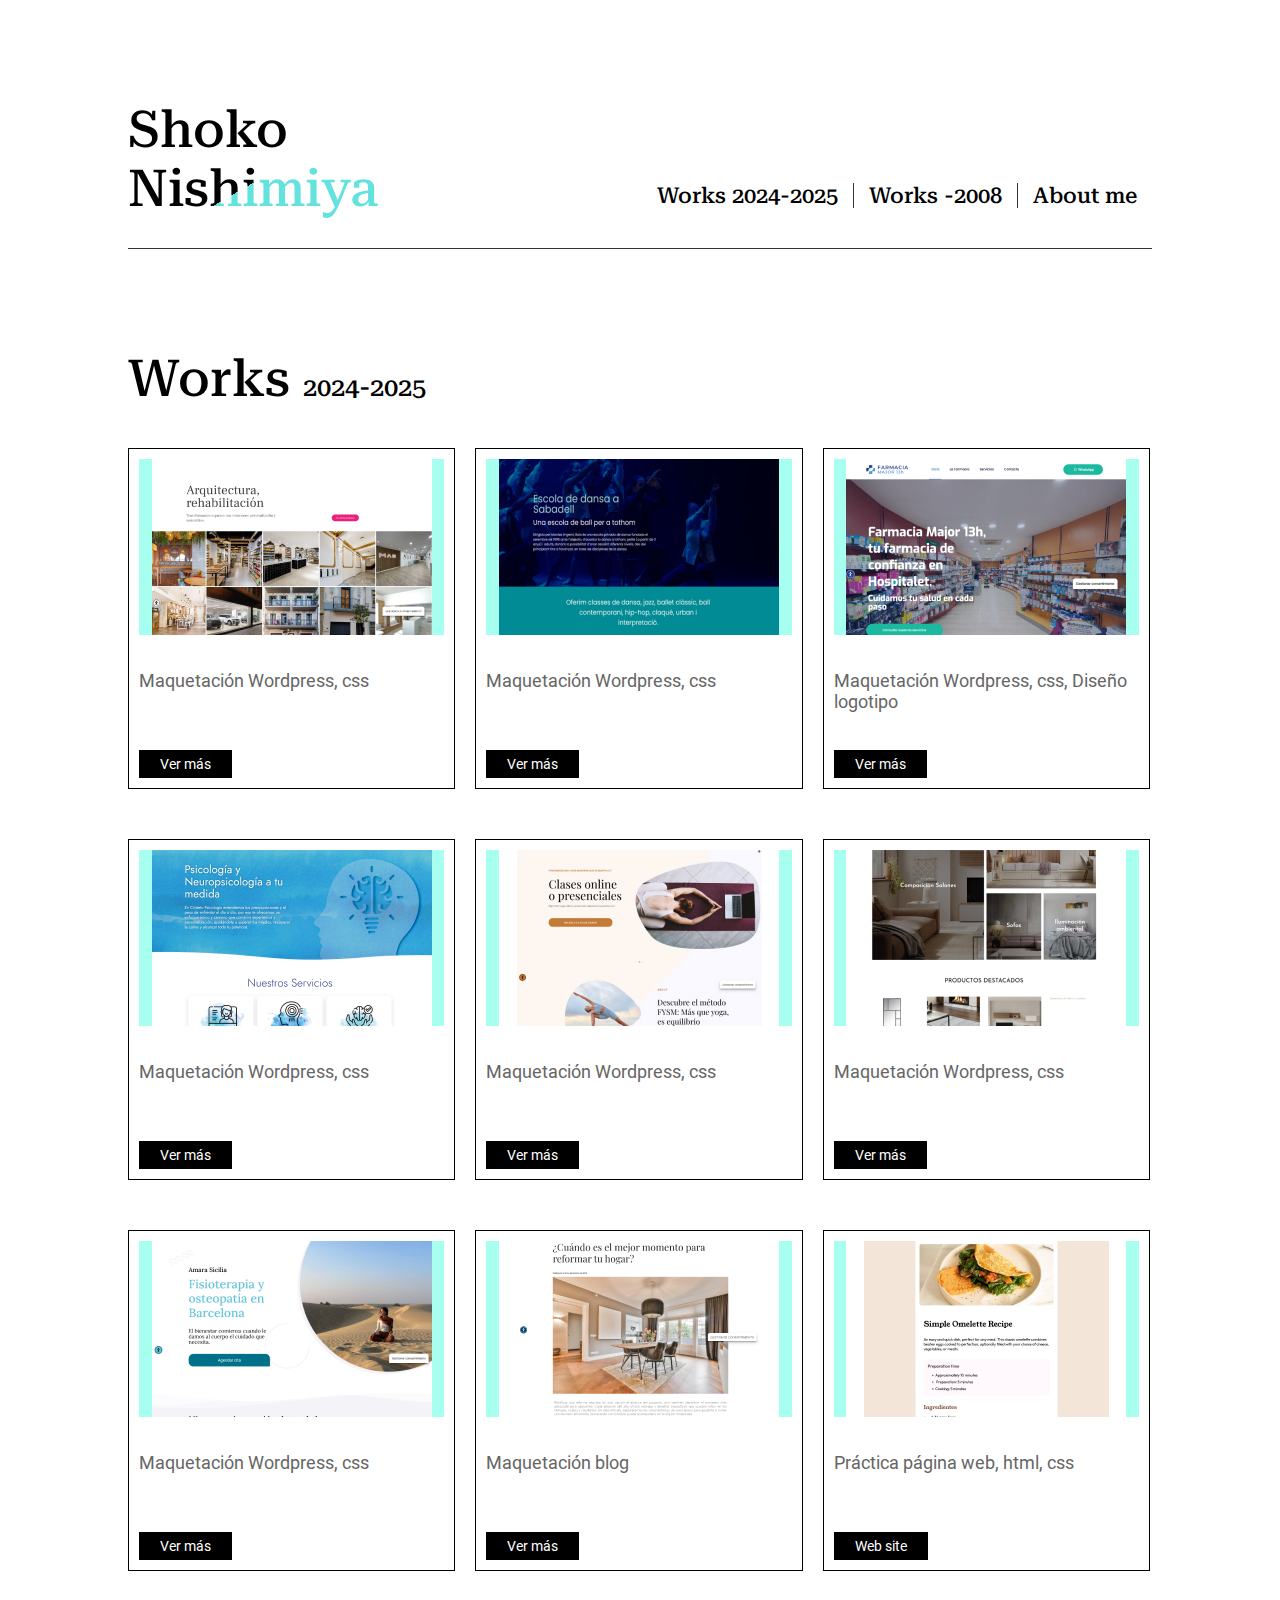
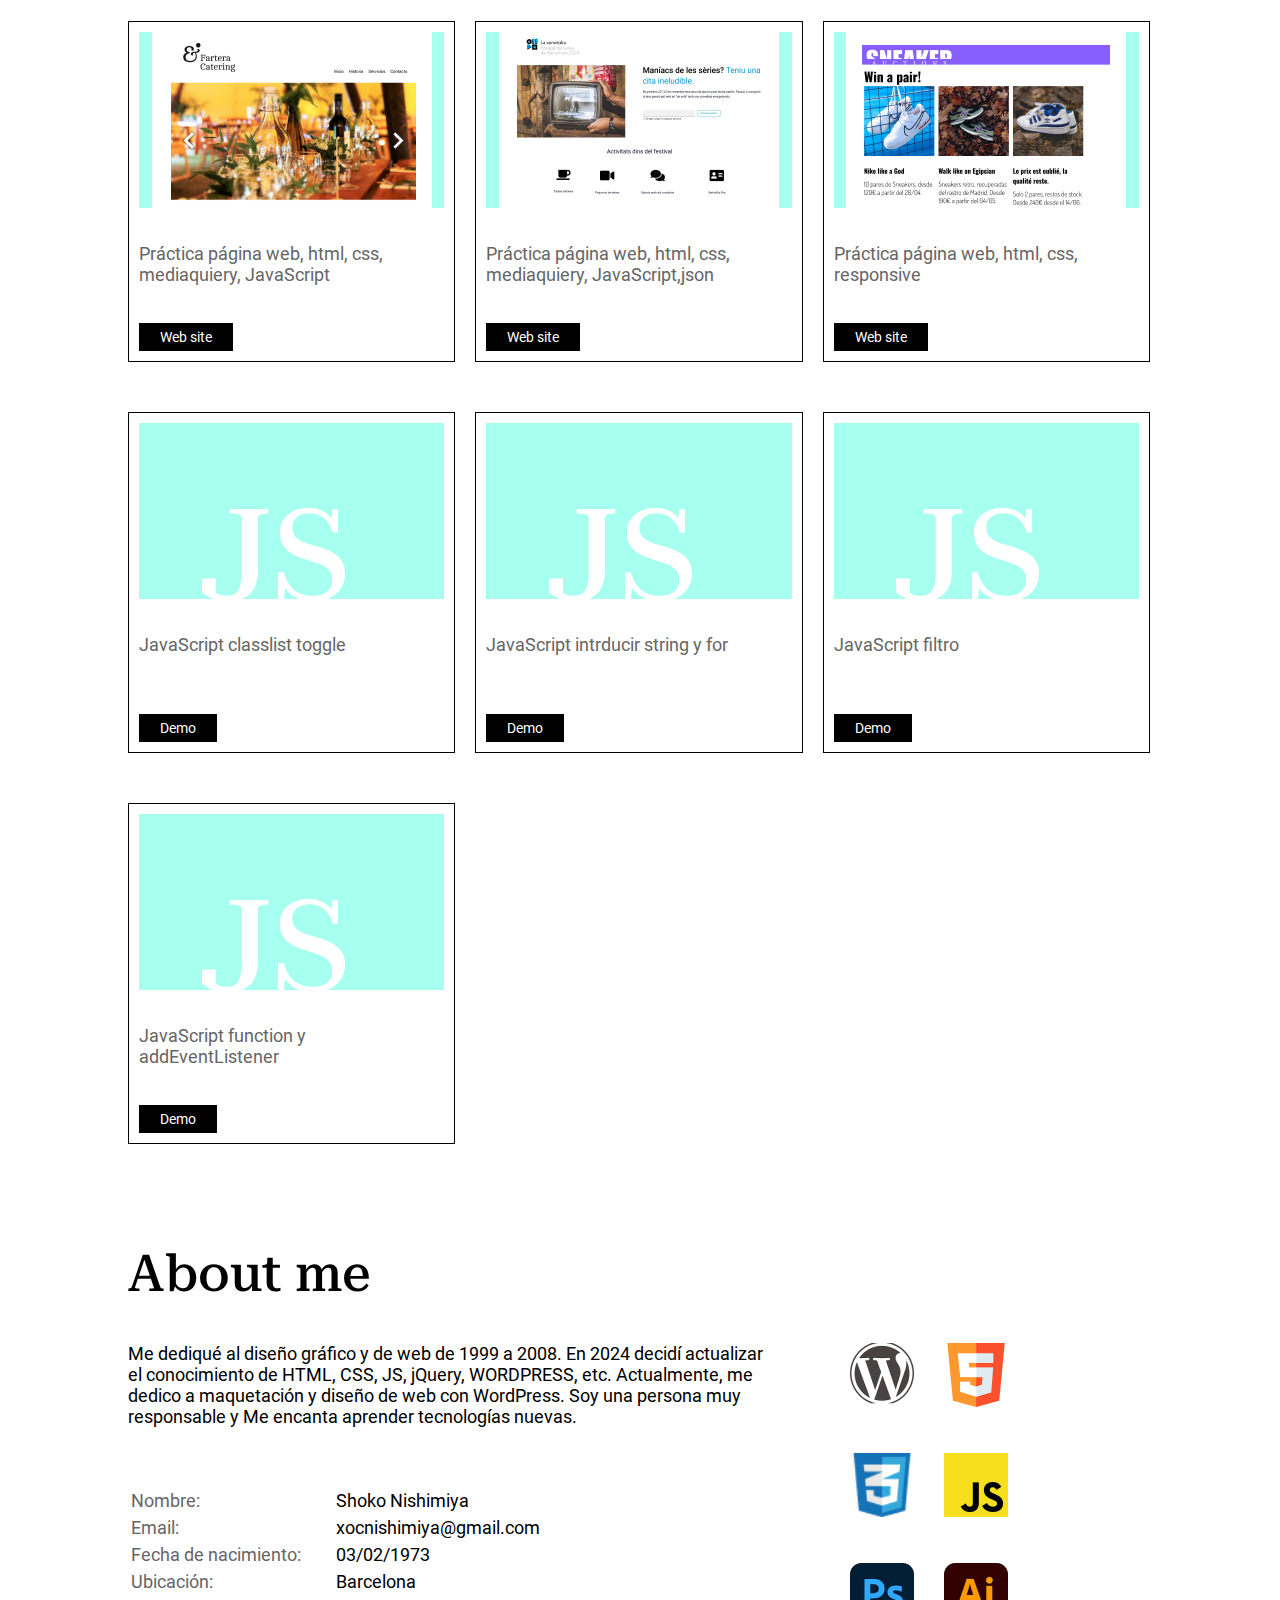
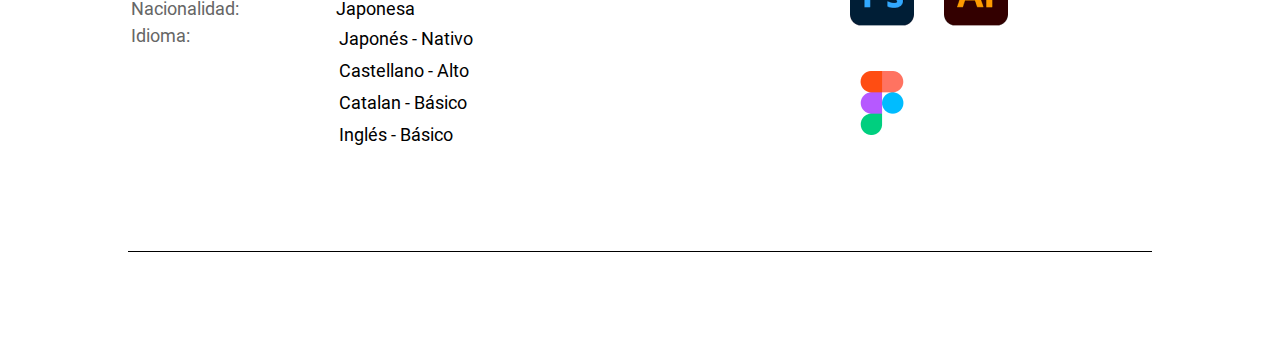
<file: index.html>
<!DOCTYPE html>
<html lang="es-ES">

<head>
    <meta charset="UTF-8">
    <meta name="viewport" content="width=device-width, initial-scale=1.0">
    <title>Portfolio SHOKO NISHIMIYA</title>
    <link rel="stylesheet" href="css/reset.css">
    <link rel="stylesheet" href="css/font.css">
    <link rel="stylesheet" href="css/style.css">
    <link rel="stylesheet" href="css/media.css">

    <!-- Google tag (gtag.js) -->
    <script async src="https://www.googletagmanager.com/gtag/js?id=G-9N1P36BYKL"></script>
    <script>
        window.dataLayer = window.dataLayer || [];
        function gtag() { dataLayer.push(arguments); }
        gtag('js', new Date());

        gtag('config', 'G-9N1P36BYKL');
    </script>

</head>

<body>
    <div class="contenedor">
        <header>
            <div class="title">
                <a href="index.html">
                    <h2>Shoko Nishimiya</h2>
                </a>
            </div>


            <nav class="menubox">
                <ul class="menu_list">

                    <li><a href="#works">Works 2024-2025</a></li>
                    <li><a href="works_old.html">Works -2008</a></li>
                    <li><a href="#about">About me</a></li>

                </ul>
            </nav>
            <div class="ham_menu">
                <button class="hamburger" aria-label="hamburger" aria-controls="nav-menu" aria-expanded="false">
                    <span class="hamburger__line"></span>
                    <span class="hamburger__line"></span>
                    <span class="hamburger__line"></span>
                </button>

                <nav id="nav-menu" class="nav" aria-hidden="true">
                    <ul class="nav__list">
                        <li class="nav__item"><a href="index.html" class="nav__link">Home</a></li>
                        <li class="nav__item"><a href="#works" class="nav__link">Works 2024-2025</a></li>
                        <li class="nav__item"><a href="works_old.html" class="nav__link">Works -2008</a></li>
                        <li class="nav__item"><a href="#about" class="nav__link">About me</a></li>
                    </ul>
                </nav>
            </div>

        </header>
        <main>
            <section id="works">
                <h3>Works <span class="fins">2024-2025</span></h3>
                <div class="cardarea">
                    <!-- <div calss="greenbox"></div> -->

                    <div class="card_left">
                        <!--card vefi-->
                        <article class="card">
                            <div class="thum">
                                <picture>
                                    <source
                                        srcset="images/h/cap_v.jpg, images/h/cap_v@2x.jpg 2x, images/h/cap_v@3x.jpg 3x">
                                    <img src="images/h/cap_v@3x.jpg" alt="varios espacios">
                                </picture>
                            </div>
                            <p>Maquetación Wordpress, css</p>
                            <div class="btnarea">
                                <a href="work_v.html">
                                    <div class="btn">Ver más</div>
                                </a>


                            </div>
                        </article>

                        <!--card bots-->
                        <article class="card">
                            <div class="thum">
                                <picture>
                                    <source
                                        srcset="images/h/cap_bots.jpg, images/h/cap_bots@2x.jpg 2x, images/h/cap_bots@3x.jpg 3x">
                                    <img src="images/h/cap_bots@3x.jpg" alt="baile">
                                </picture>
                            </div>
                            <p>Maquetación Wordpress, css</p>
                            <div class="btnarea">
                                <a href="work_bot.html">
                                    <div class="btn">Ver más</div>
                                </a>


                            </div>
                        </article>

                        <!--card farma-->
                        <article class="card">
                            <div class="thum">
                                <picture>
                                    <source
                                        srcset="images/h/cap_fam.jpg, images/h/cap_fam@2x.jpg 2x, images/h/cap_fam@3x.jpg 3x">
                                    <img src="images/h/cap_fam@3x.jpg" alt="farmacia">
                                </picture>
                            </div>
                            <p>Maquetación Wordpress, css, Diseño logotipo</p>
                            <div class="btnarea">
                                <a href="work_fm.html">
                                    <div class="btn">Ver más</div>
                                </a>


                            </div>
                        </article>

                        <!--card cri-->
                        <article class="card">
                            <div class="thum">
                                <picture>
                                    <source
                                        srcset="images/h/cap_cri.jpg, images/h/cap_cri@2x.jpg 2x, images/h/cap_cri@3x.jpg 3x">
                                    <img src="images/h/cap_cri@3x.jpg" alt="yoga">
                                </picture>
                            </div>
                            <p>Maquetación Wordpress, css</p>
                            <div class="btnarea">
                                <a href="work_cris.html">
                                    <div class="btn">Ver más</div>
                                </a>


                            </div>
                        </article>

                        <!--card fy-->
                        <article class="card">
                            <div class="thum">
                                <picture>
                                    <source
                                        srcset="images/h/cap_fy.jpg, images/h/cap_fy@2x.jpg 2x, images/h/cap_fy@3x.jpg 3x">
                                    <img src="images/h/cap_fy@3x.jpg" alt="yoga">
                                </picture>
                            </div>
                            <p>Maquetación Wordpress, css</p>
                            <div class="btnarea">
                                <a href="work_fy.html">
                                    <div class="btn">Ver más</div>
                                </a>


                            </div>
                        </article>



                        <!--card aura-->
                        <article class="card">
                            <div class="thum">
                                <picture>
                                    <source
                                        srcset="images/h/cap_aura.jpg, images/h/cap_aura@2x.jpg 2x, images/h/cap_aura@3x.jpg 3x">
                                    <img src="images/h/cap_aura@3x.jpg" alt="Muebleria">
                                </picture>
                            </div>
                            <p>Maquetación Wordpress, css</p>
                            <div class="btnarea">
                                <a href="work_aura.html">
                                    <div class="btn">Ver más</div>
                                </a>


                            </div>
                        </article>

                        <!--card ama-->
                        <article class="card">
                            <div class="thum">
                                <picture>
                                    <source
                                        srcset="images/h/cap_ama.jpg, images/h/cap_ama@2x.jpg 2x, images/h/cap_ama@3x.jpg 3x">
                                    <img src="images/h/cap_ama@3x.jpg" alt="yoga">
                                </picture>
                            </div>
                            <p>Maquetación Wordpress, css</p>
                            <div class="btnarea">
                                <a href="work_amara.html">
                                    <div class="btn">Ver más</div>
                                </a>


                            </div>
                        </article>

                        <!--card blog1-->
                        <article class="card">
                            <div class="thum">
                                <picture>
                                    <source
                                        srcset="images/h/cap_blog1.jpg, images/h/cap_blog1@2x.jpg 2x, images/h/cap_blog1@3x.jpg 3x">
                                    <img src="images/h/cap_blog1@3x.jpg" alt="yoga">
                                </picture>
                            </div>
                            <p>Maquetación blog</p>
                            <div class="btnarea">
                                <a href="work_blog1.html">
                                    <div class="btn">Ver más</div>
                                </a>


                            </div>
                        </article>



                        <!--card1-->
                        <article class="card">
                            <div class="thum">
                                <picture>
                                    <source
                                        srcset="images/cap_receta.jpg, images/cap_receta@2x.jpg 2x, images/cap_receta@3x.jpg 3x">
                                    <img src="images/cap_receta@3x.png" alt="tortilla">
                                </picture>
                            </div>
                            <p>Práctica página web, html, css</p>
                            <div class="btnarea">
                                <a href="https://xoccoco.github.io/receta/">
                                    <div class="btn">Web site</div>
                                </a>


                            </div>
                        </article>

                        <!--card2-->
                        <article class="card">
                            <div class="thum">
                                <picture>
                                    <source
                                        srcset="images/cap_catering.jpg, images/cap_catering@2x.jpg 2x, images/cap_catering@3x.jpg 3x">
                                    <img src="images/cap_catering@3x.jpg" alt="tortilla">
                                </picture>
                            </div>
                            <p>Práctica página web, html, css, mediaquiery, JavaScript</p>
                            <div class="btnarea">
                                <a href="https://xoccoco.github.io/catering/">
                                    <div class="btn">Web site</div>
                                </a>
                            </div>
                        </article>

                        <!--card3-->
                        <article class="card">
                            <div class="thum">
                                <picture>
                                    <source
                                        srcset="images/cap_serie.jpg, images/cap_serie@2x.jpg 2x, images/cap_serie@3x.jpg 3x">
                                    <img src="images/cap_serie@3x.jpg" alt="tortilla">
                                </picture>
                            </div>
                            <p>Práctica página web, html, css, mediaquiery, JavaScript,json</p>
                            <div class="btnarea">
                                <a href="https://xoccoco.github.io/seriechan/">
                                    <div class="btn">Web site</div>
                                </a>
                            </div>
                        </article>
                        <!--card4-->
                        <article class="card">
                            <div class="thum">
                                <picture>
                                    <source
                                        srcset="images/cap_sneaker.jpg, images/cap_sneaker@2x.jpg 2x, images/cap_sneaker@3x.jpg 3x">
                                    <img src="images/cap_sneaker@3x.jpg" alt="sneaker">
                                </picture>
                            </div>
                            <p>Práctica página web, html, css, responsive</p>
                            <div class="btnarea">
                                <a href="https://xoccoco.github.io/sneaker/">
                                    <div class="btn">Web site</div>
                                </a>
                            </div>
                        </article>

                        <!--card5-->
                        <article class="card">
                            <div class="thum">
                                <img src="images/js.png">
                            </div>
                            <p>JavaScript classlist toggle</p>
                            <div class="btnarea">
                                <a href="https://xoccoco.github.io/js_toggle/">
                                    <div class="btn">Demo</div>
                                </a>
                            </div>
                        </article>
                        <!--card6-->
                        <article class="card">
                            <div class="thum">
                                <img src="images/js.png">
                            </div>
                            <p>JavaScript intrducir string y for</p>
                            <div class="btnarea">
                                <a href="https://xoccoco.github.io/input_list/">
                                    <div class="btn">Demo</div>
                                </a>
                            </div>
                        </article>
                        <!--card7-->
                        <article class="card">
                            <div class="thum">
                                <img src="images/js.png">
                            </div>
                            <p>JavaScript filtro</p>
                            <div class="btnarea">
                                <a href="https://xoccoco.github.io/js_filtro/">
                                    <div class="btn">Demo</div>
                                </a>
                            </div>
                        </article>
                        <!--card8-->
                        <article class="card">
                            <div class="thum">
                                <img src="images/js.png">
                            </div>
                            <p>JavaScript function y addEventListener</p>
                            <div class="btnarea">
                                <a href="https://xoccoco.github.io/js_semaforo/">
                                    <div class="btn">Demo</div>
                                </a>
                            </div>
                        </article>



                    </div>

            </section>


            <section id="about">
                <h3>About me</h3>
                <article class="aboutbox">
                    <div class="about_izq">
                        <div class="text">Me dediqué al diseño gráfico y de web de 1999 a 2008. En 2024 decidí actualizar el conocimiento de HTML, CSS, JS,
                        jQuery, WORDPRESS, etc. Actualmente, me dedico a maquetación y diseño de web con WordPress. Soy una persona muy
                        responsable y Me encanta aprender tecnologías nuevas.</div>

                        <div class="about_izq_ch">

                            <ul class="perfil">
                                <li class="list_label">Nombre:</li>
                                <li>Shoko Nishimiya</li>
                            </ul>

                            <ul class="perfil">
                                <li class="list_label">Email:</li>
                                <li>xocnishimiya@gmail.com</li>
                            </ul>

                            <ul class="perfil">
                                <li class="list_label">Fecha de nacimiento:</li>
                                <li>03/02/1973</li>
                            </ul>

                            <ul class="perfil">
                                <li class="list_label">Ubicación:</li>
                                <li>Barcelona</li>
                            </ul>

                            <ul class="perfil">
                                <li class="list_label">Nacionalidad:</li>
                                <li>Japonesa</li>
                            </ul>

                            <ul class="perfil">
                                <li class="list_label">Idioma:</li>
                                <li class="idioma">
                                    <ul>
                                        <li>Japonés - Nativo</li>
                                        <li>Castellano - Alto</li>
                                        <li>Catalan - Básico</li>
                                        <li>Inglés - Básico</li>
                                    </ul>
                                </li>
                            </ul>




                        </div>
                    </div>
                    <div class="about_der">
                        <ul>
                            <li><img src="images/ico_wp.png" alt="wordpress"></li>
                            <li><img src="images/ico_html5.png" alt="html5"></li>
                            <li><img src="images/ico_css.png" alt="css3"></li>
                            <li><img src="images/ico_js.png" alt="JavaScript"></li>
                            <li><img src="images/ico_ps.png" alt="PhotoShop"></li>
                            <li><img src="images/ico_ill.png" alt="illustrator"></li>
                            <li><img src="images/ico_fig.png" alt="figma"></li>
                        </ul>
                    </div>
                </article>


            </section>




        </main>
        <footer>

        </footer>
    </div>
    <script src="js/lightbox.min.js"></script>
    <script src="js/script.js"></script>
</body>

</html>
</file>
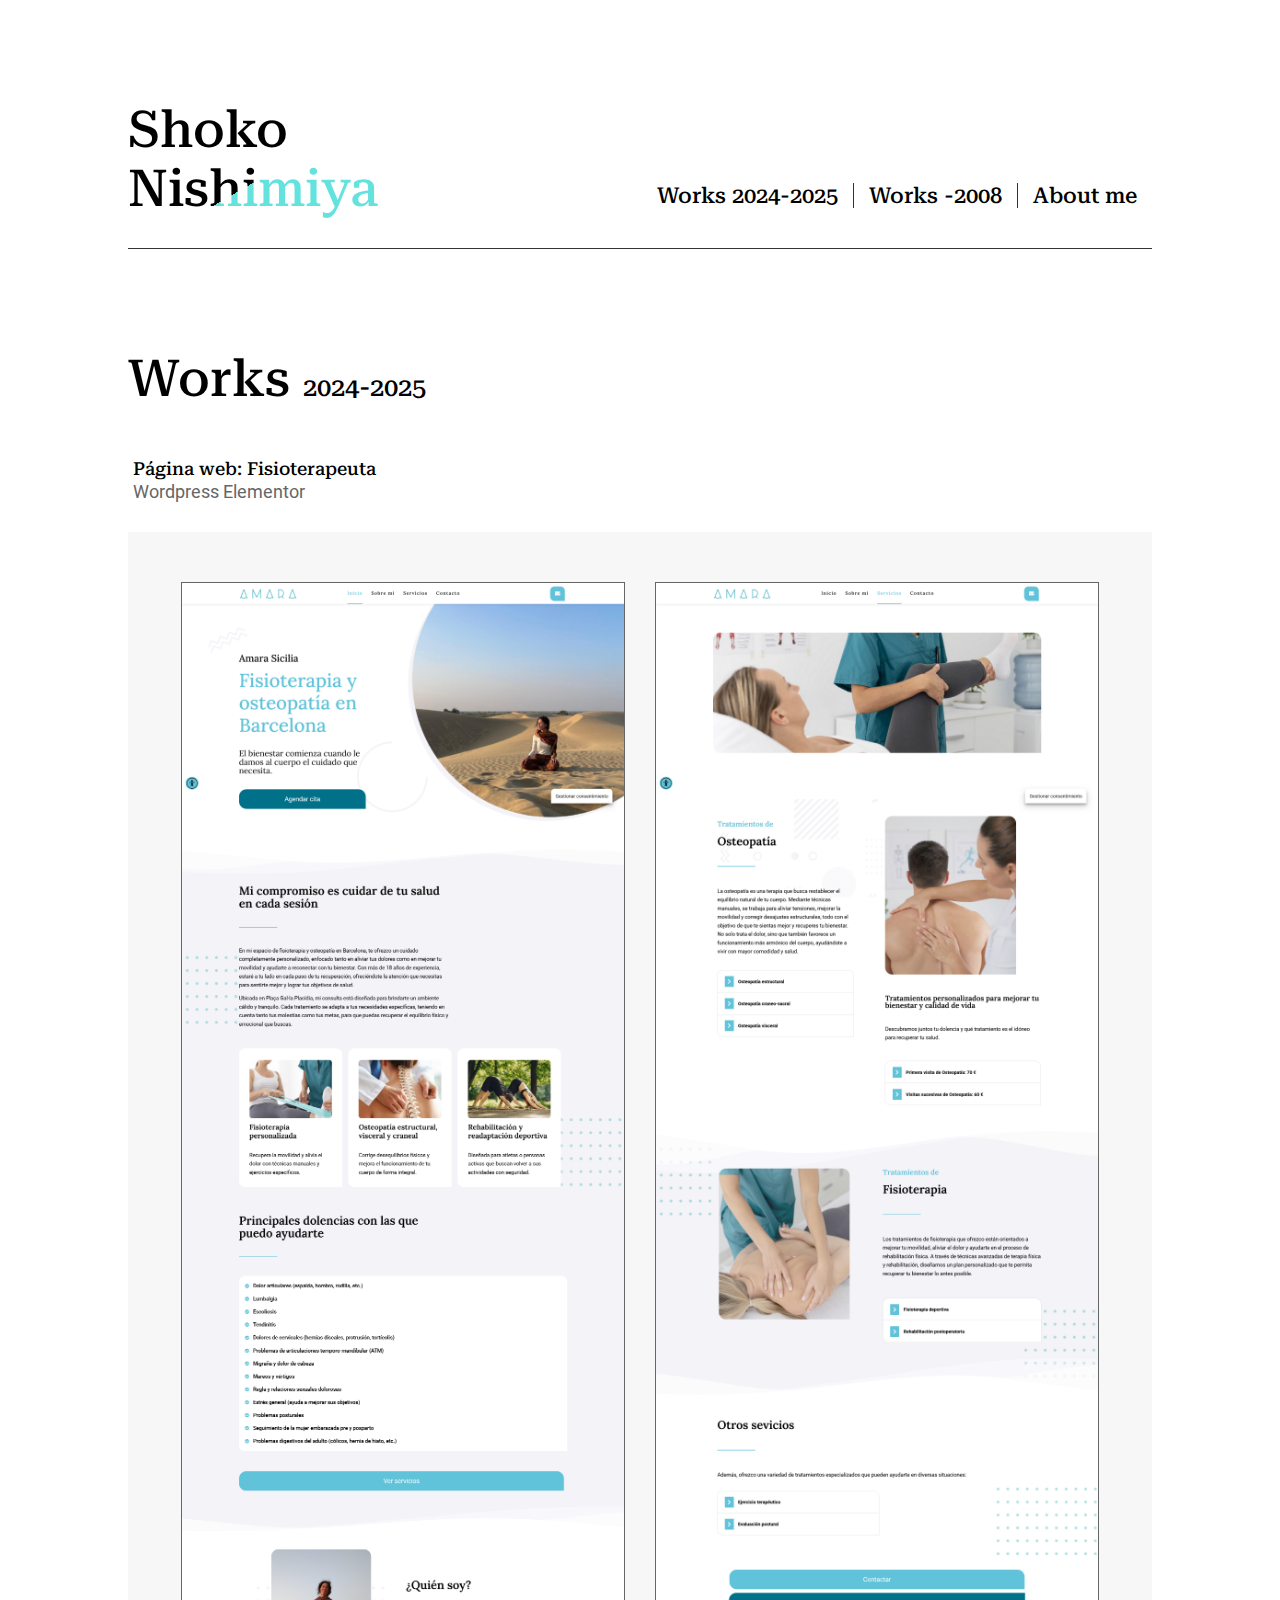
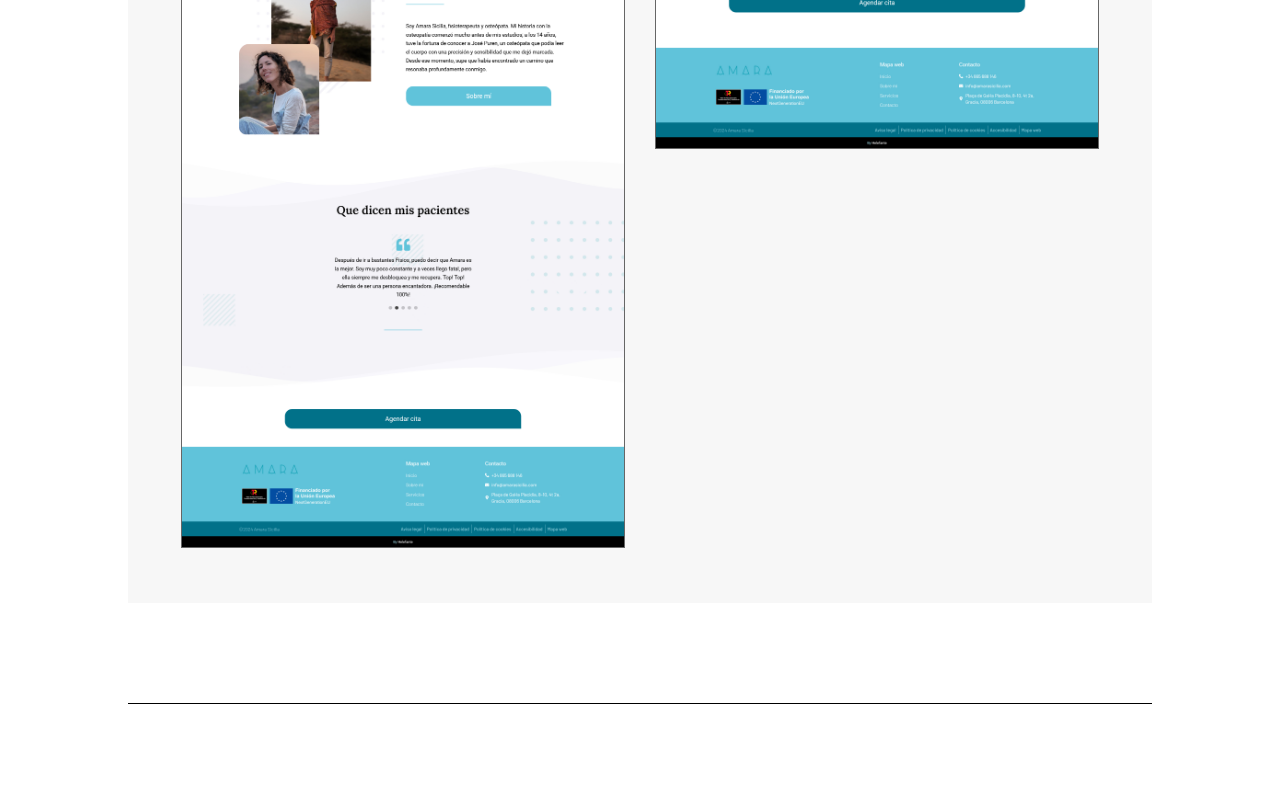
<file: work_amara.html>
<!DOCTYPE html>
<html lang="es-ES">

<head>
    <meta charset="UTF-8">
    <meta name="viewport" content="width=device-width, initial-scale=1.0">
    <title>Portfolio SHOKO NISHIMIYA</title>
    <link rel="stylesheet" href="css/reset.css">
    <link rel="stylesheet" href="css/font.css">
    <link rel="stylesheet" href="css/style.css">
    <link rel="stylesheet" href="css/media.css">
    <link rel="stylesheet" href="css/lightbox.min.css">

    <!-- Google tag (gtag.js) -->
     
    <script async src="https://www.googletagmanager.com/gtag/js?id=G-9N1P36BYKL"></script>

    <script>
        window.dataLayer = window.dataLayer || [];
        function gtag() { dataLayer.push(arguments); }
        gtag('js', new Date());

        gtag('config', 'G-9N1P36BYKL');
    </script>

    <script src="js/jquery-3.7.1.min.js"></script>

</head>

<body>
    <div class="contenedor">
        <header>
            <div class="title">
                <a href="index.html">
                    <h2>Shoko Nishimiya</h2>
                </a>
            </div>

            <nav class="menubox">
                <ul class="menu_list">

                    <li><a href="index.html#works">Works 2024-2025</a></li>
                    <li><a href="works_old.html">Works -2008</a></li>
                    <li><a href="index.html#about">About me</a></li>

                </ul>
            </nav>
            <div class="ham_menu">
                <button class="hamburger" aria-label="hamburger" aria-controls="nav-menu" aria-expanded="false">
                    <span class="hamburger__line"></span>
                    <span class="hamburger__line"></span>
                    <span class="hamburger__line"></span>
                </button>

                <nav id="nav-menu" class="nav" aria-hidden="true">
                    <ul class="nav__list">
                        <li class="nav__item"><a href="index.html" class="nav__link">Home</a></li>
                        <li class="nav__item"><a href="index.html#works" class="nav__link">Works 2024-2025</a></li>
                        <li class="nav__item"><a href="works_old.html" class="nav__link">Works -2008</a></li>
                        <li class="nav__item"><a href="index.html#about" class="nav__link">About me</a></li>
                    </ul>
                </nav>
            </div>

        </header>
        <main>
            <section id="works">
                <h3>Works <span class="fins">2024-2025</span></h3>

                <article class="area_workdetalle">
                    <div>
                        <span class="subtitle_work">Página web: Fisioterapeuta </span>
                    </div>
                    <div class="description">Wordpress Elementor</div>

                    <div class="imagespace">
                        <div class="layoutbox">
                            <div class="workspace_m">
                                <a href="images/h/amara1_g.jpg" data-lightbox="album_amara">
                                    <img src="images/h/amara1_g.jpg"></a>
                            </div>
                            <div class="workspace_m">
                                <div>
                                    <a href="images/h/amara3_g.jpg" data-lightbox="album_amara"><img src="images/h/amara3_g.jpg"></a>
                                </div>
                                <!--<div class="workspace_s">
                                    <a href="images/h/cris3_g.jpg" data-lightbox="album_cris"><img src="images/h/cris3_g.jpg"></a>
                                </div>-->

                            </div>

                        </div>

                    </div>


                </article>


            </section>







        </main>
        <footer>

        </footer>
    </div>
    <script src="js/lightbox.min.js"></script>
    <script src="js/script.js"></script>
</body>

</html>
</file>
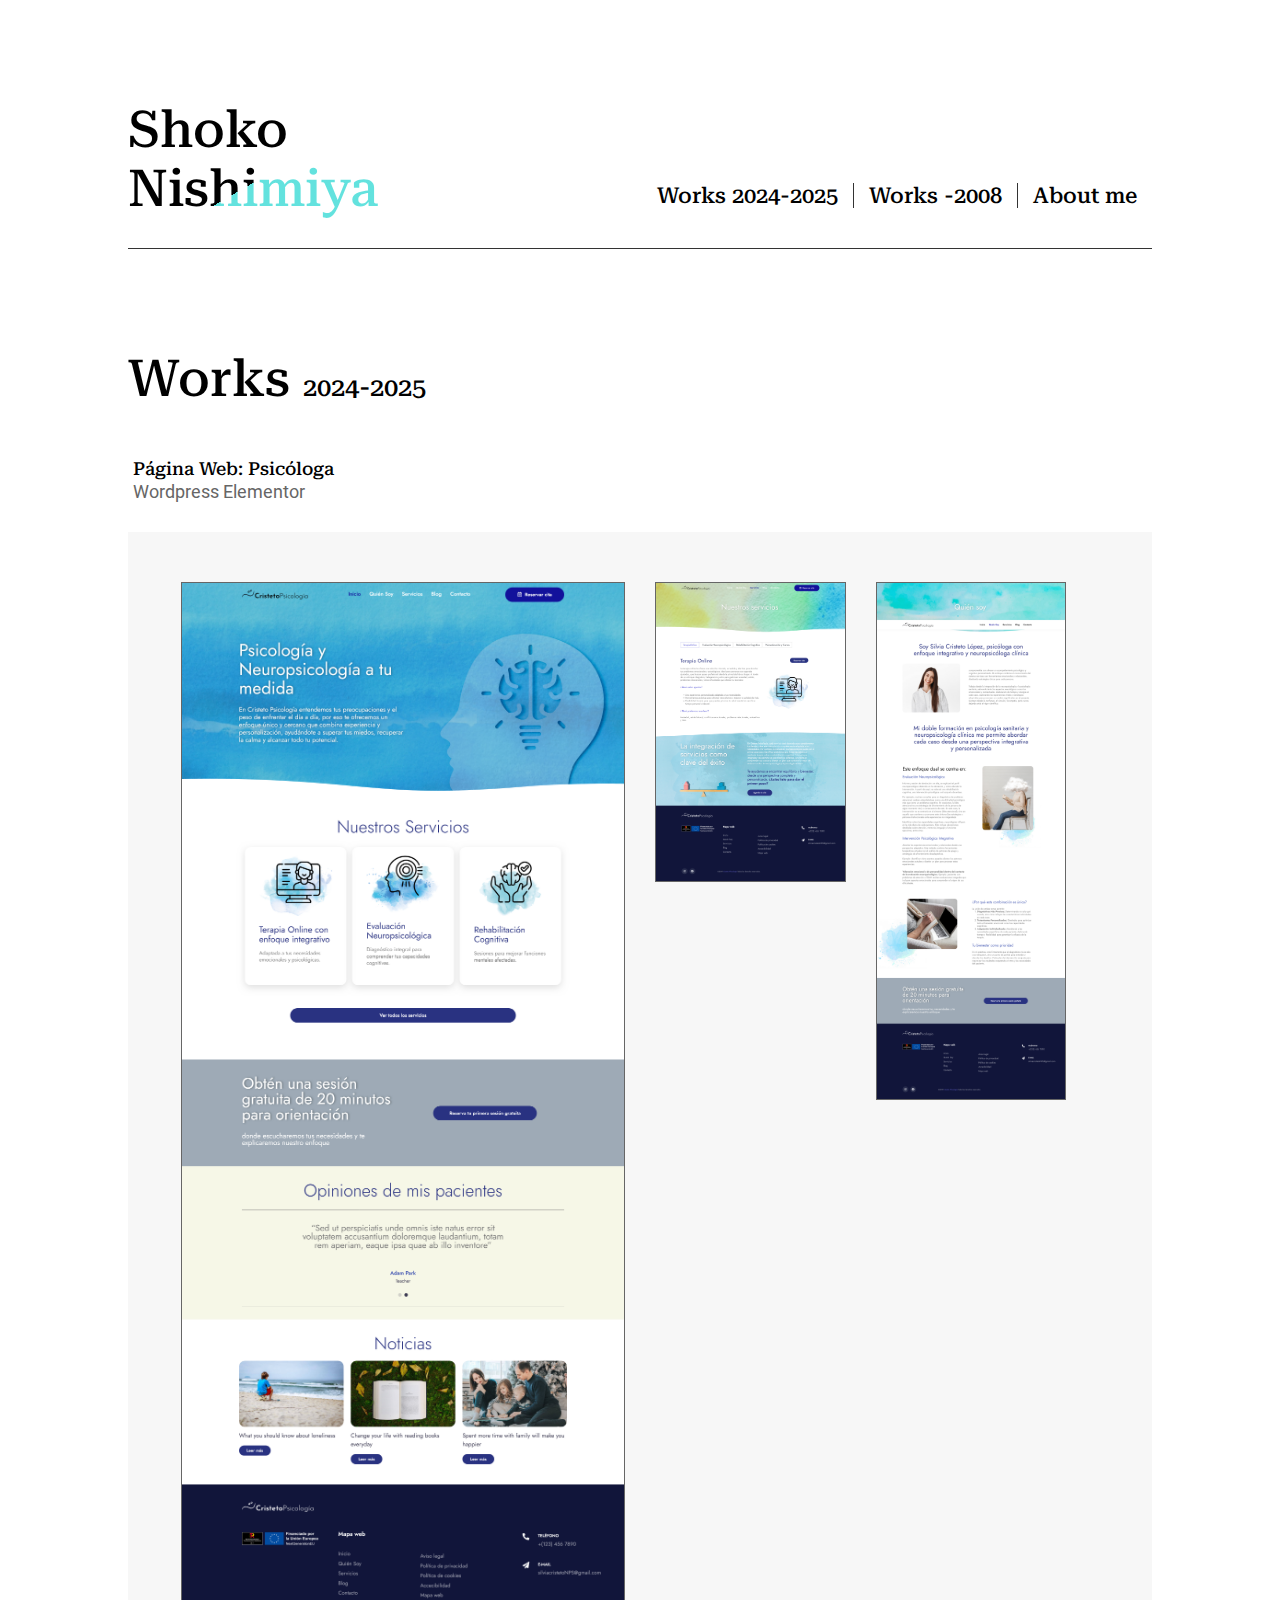
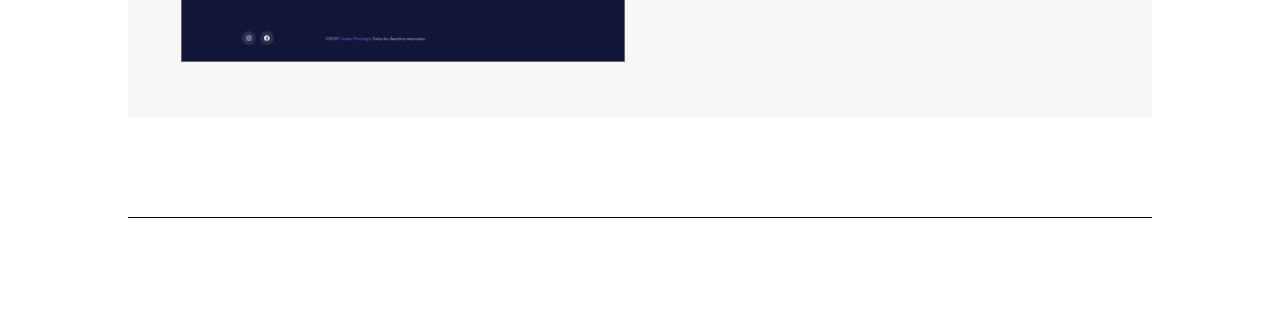
<file: work_cris.html>
<!DOCTYPE html>
<html lang="es-ES">

<head>
    <meta charset="UTF-8">
    <meta name="viewport" content="width=device-width, initial-scale=1.0">
    <title>Portfolio SHOKO NISHIMIYA</title>
    <link rel="stylesheet" href="css/reset.css">
    <link rel="stylesheet" href="css/font.css">
    <link rel="stylesheet" href="css/style.css">
    <link rel="stylesheet" href="css/media.css">
    <link rel="stylesheet" href="css/lightbox.min.css">

    <!-- Google tag (gtag.js) -->
     
    <script async src="https://www.googletagmanager.com/gtag/js?id=G-9N1P36BYKL"></script>

    <script>
        window.dataLayer = window.dataLayer || [];
        function gtag() { dataLayer.push(arguments); }
        gtag('js', new Date());

        gtag('config', 'G-9N1P36BYKL');
    </script>

    <script src="js/jquery-3.7.1.min.js"></script>

</head>

<body>
    <div class="contenedor">
        <header>
            <div class="title">
                <a href="index.html">
                    <h2>Shoko Nishimiya</h2>
                </a>
            </div>

            <nav class="menubox">
                <ul class="menu_list">

                    <li><a href="index.html#works">Works 2024-2025</a></li>
                    <li><a href="works_old.html">Works -2008</a></li>
                    <li><a href="index.html#about">About me</a></li>

                </ul>
            </nav>
            <div class="ham_menu">
                <button class="hamburger" aria-label="hamburger" aria-controls="nav-menu" aria-expanded="false">
                    <span class="hamburger__line"></span>
                    <span class="hamburger__line"></span>
                    <span class="hamburger__line"></span>
                </button>

                <nav id="nav-menu" class="nav" aria-hidden="true">
                    <ul class="nav__list">
                        <li class="nav__item"><a href="index.html" class="nav__link">Home</a></li>
                        <li class="nav__item"><a href="index.html#works" class="nav__link">Works 2024-2025</a></li>
                        <li class="nav__item"><a href="works_old.html" class="nav__link">Works -2008</a></li>
                        <li class="nav__item"><a href="index.html#about" class="nav__link">About me</a></li>
                    </ul>
                </nav>
            </div>

        </header>
        <main>
            <section id="works">
                <h3>Works <span class="fins">2024-2025</span></h3>

                <article class="area_workdetalle">
                    <div>
                        <span class="subtitle_work">Página Web: Psicóloga</span>
                    </div>
                    <div class="description">Wordpress Elementor</div>

                    <div class="imagespace">
                        <div class="layoutbox">
                            <div class="workspace_m">
                                <a href="images/h/cris1_g.jpg" data-lightbox="album_cris">
                                    <img src="images/h/cris1_g.jpg"></a>
                            </div>
                            <div class="workspace_m">
                                <div class="workspace_s">
                                    <a href="images/h/cris2_g.jpg" data-lightbox="album_cris"><img src="images/h/cris2_g.jpg"></a>
                                </div>
                                <div class="workspace_s">
                                    <a href="images/h/cris3_g.jpg" data-lightbox="album_cris"><img src="images/h/cris3_g.jpg"></a>
                                </div>

                            </div>

                        </div>

                    </div>


                </article>


            </section>







        </main>
        <footer>

        </footer>
    </div>
    <script src="js/lightbox.min.js"></script>
    <script src="js/script.js"></script>
</body>

</html>
</file>
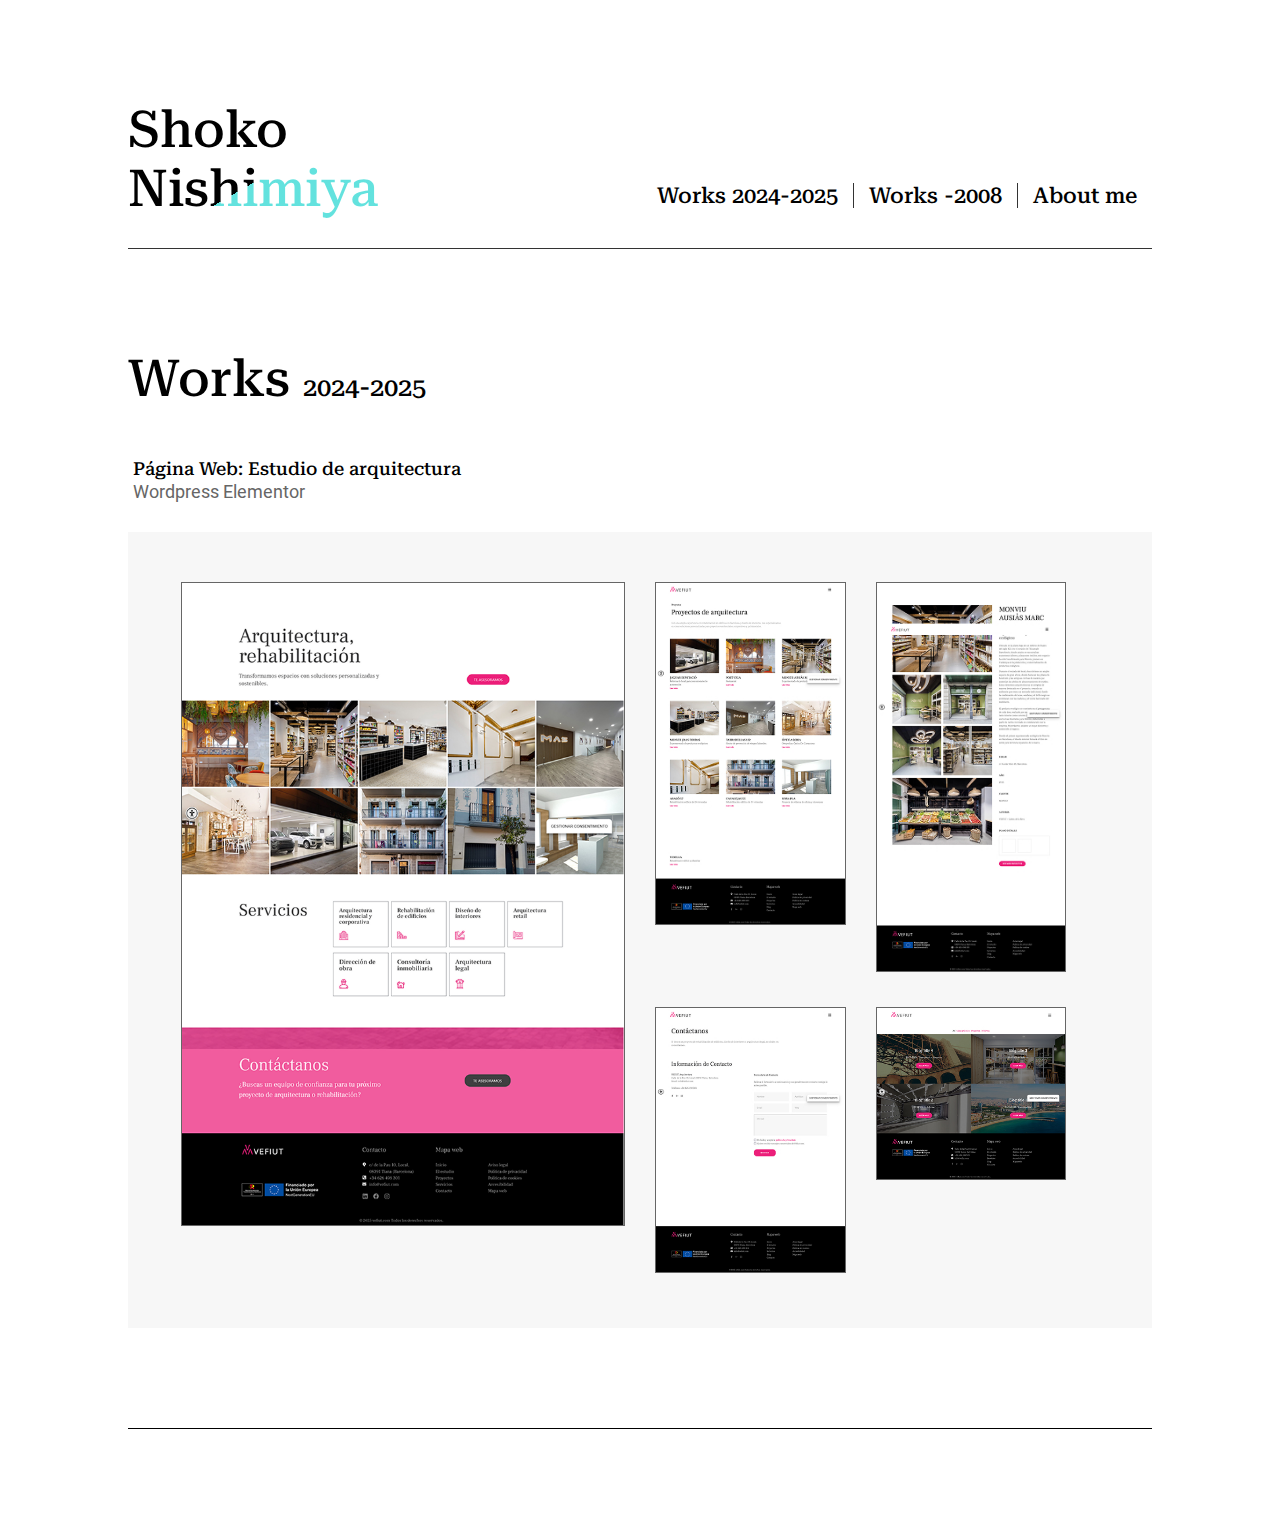
<file: work_v.html>
<!DOCTYPE html>
<html lang="es-ES">

<head>
    <meta charset="UTF-8">
    <meta name="viewport" content="width=device-width, initial-scale=1.0">
    <title>Portfolio SHOKO NISHIMIYA</title>
    <link rel="stylesheet" href="css/reset.css">
    <link rel="stylesheet" href="css/font.css">
    <link rel="stylesheet" href="css/style.css">
    <link rel="stylesheet" href="css/media.css">
    <link rel="stylesheet" href="css/lightbox.min.css">

    <!-- Google tag (gtag.js) -->
     
    <script async src="https://www.googletagmanager.com/gtag/js?id=G-9N1P36BYKL"></script>
    <script>
        window.dataLayer = window.dataLayer || [];
        function gtag() { dataLayer.push(arguments); }
        gtag('js', new Date());

        gtag('config', 'G-9N1P36BYKL');
    </script>

    <script src="js/jquery-3.7.1.min.js"></script>

</head>

<body>
    <div class="contenedor">
        <header>
            <div class="title">
                <a href="index.html">
                    <h2>Shoko Nishimiya</h2>
                </a>
            </div>

            <nav class="menubox">
                <ul class="menu_list">

                    <li><a href="index.html#works">Works 2024-2025</a></li>
                    <li><a href="works_old.html">Works -2008</a></li>
                    <li><a href="index.html#about">About me</a></li>

                </ul>
            </nav>
            <div class="ham_menu">
                <button class="hamburger" aria-label="hamburger" aria-controls="nav-menu" aria-expanded="false">
                    <span class="hamburger__line"></span>
                    <span class="hamburger__line"></span>
                    <span class="hamburger__line"></span>
                </button>

                <nav id="nav-menu" class="nav" aria-hidden="true">
                    <ul class="nav__list">
                        <li class="nav__item"><a href="index.html" class="nav__link">Home</a></li>
                        <li class="nav__item"><a href="index.html#works" class="nav__link">Works 2024-2025</a></li>
                        <li class="nav__item"><a href="works_old.html" class="nav__link">Works -2008</a></li>
                        <li class="nav__item"><a href="index.html#about" class="nav__link">About me</a></li>
                    </ul>
                </nav>
            </div>

        </header>
        <main>
            <section id="works">
                <h3>Works <span class="fins">2024-2025</span></h3>

                <article class="area_workdetalle">
                    <div>
                        <span class="subtitle_work">Página Web: Estudio de arquitectura</span>
                    </div>
                    <div class="description">Wordpress Elementor</div>

                    <div class="imagespace">
                        <div class="layoutbox">
                            <div class="workspace_m">
                                <a href="images/h/vefi1_g.jpg" data-lightbox="album_vefi">
                                    <img src="images/h/vefi1@3x.jpg"></a>
                            </div>
                            <div class="workspace_m">
                                <div class="workspace_s">
                                    <a href="images/h/vefi2_g.jpg" data-lightbox="album_vefi"><img src="images/h/vefi2.jpg"></a>
                                </div>
                                <div class="workspace_s">
                                    <a href="images/h/vefi3_g.jpg" data-lightbox="album_vefi"><img src="images/h/vef13.jpg"></a>
                                </div>
                                <div class="workspace_s">
                                    <a href="images/h/vefi4_g.jpg" data-lightbox="album_vefi"><img src="images/h/vefi4.jpg"></a>
                                </div>
                                <div class="workspace_s">
                                    <a href="images/h/vefi5_g.jpg" data-lightbox="album_vefi"><img src="images/h/vefi5.jpg"></a>
                                </div>
                            </div>

                        </div>

                    </div>


                </article>


            </section>







        </main>
        <footer>

        </footer>
    </div>
    <script src="js/lightbox.min.js"></script>
    <script src="js/script.js"></script>
</body>

</html>
</file>
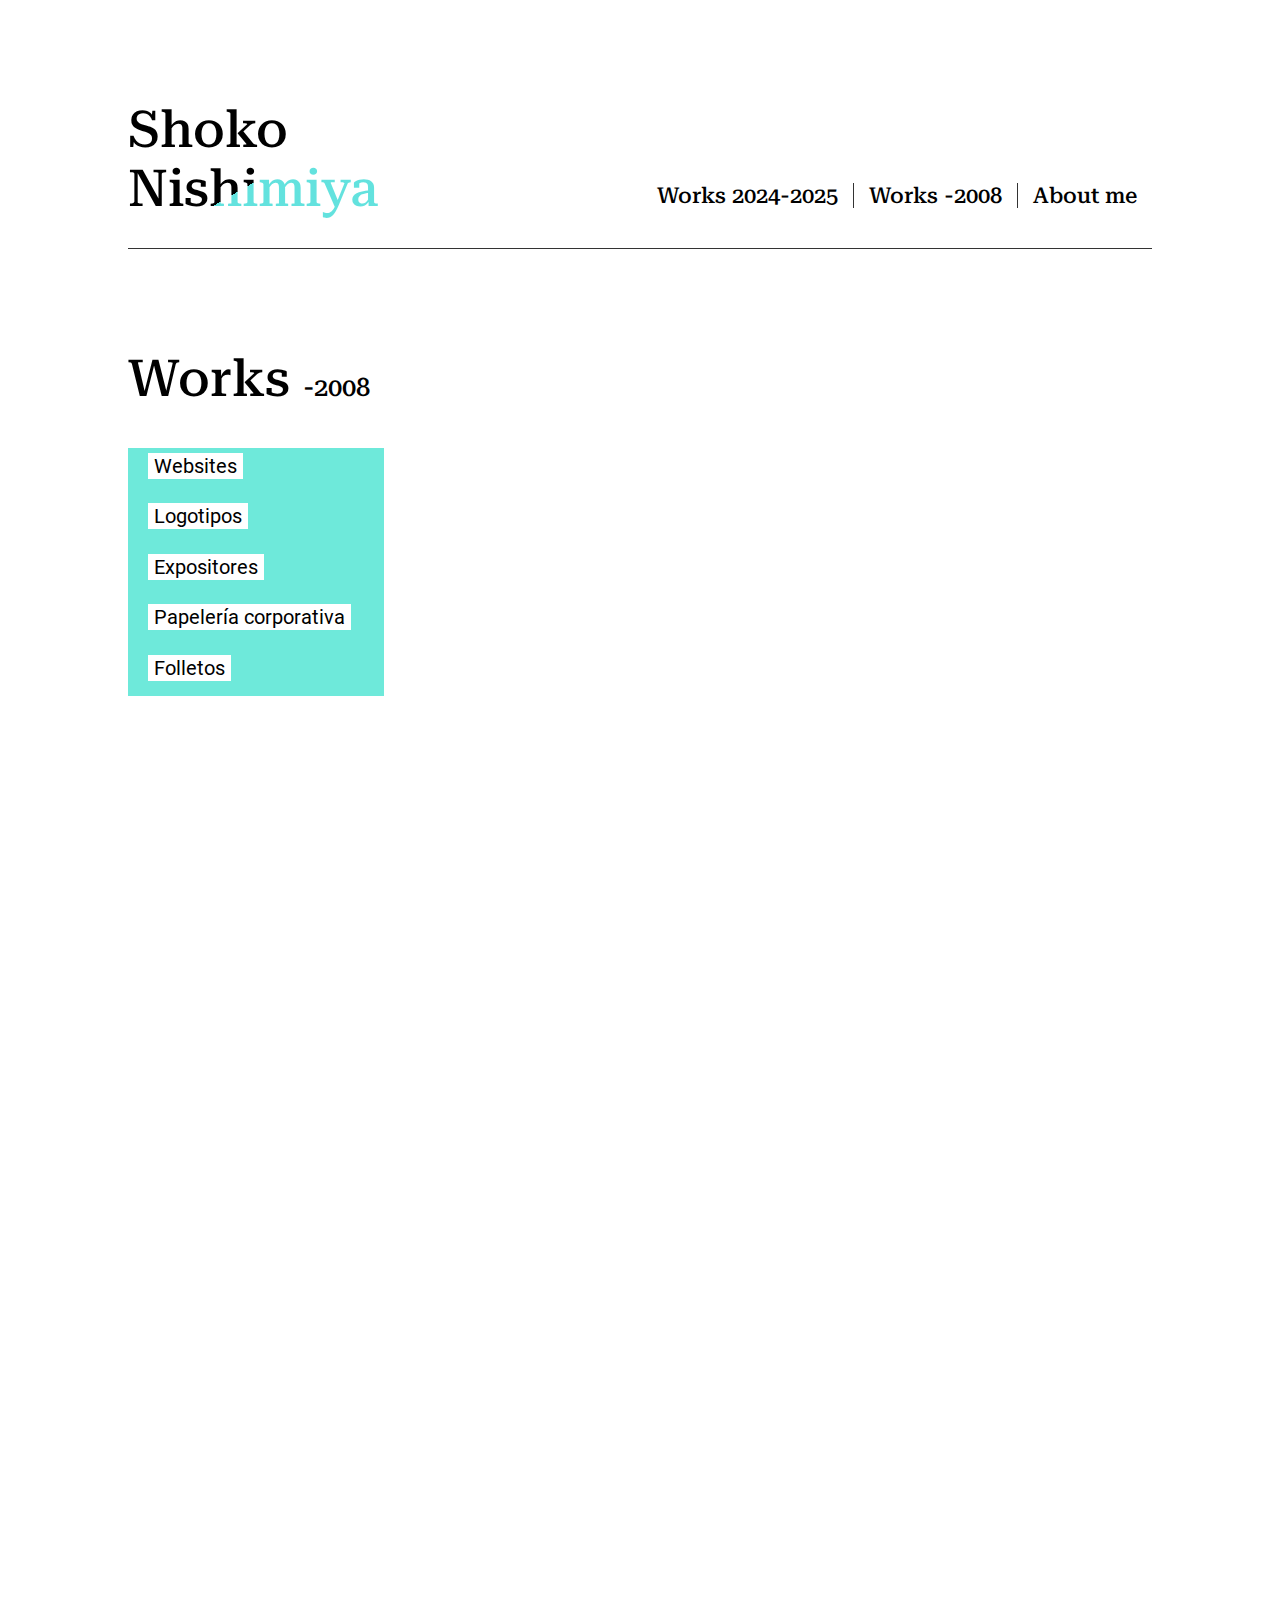
<file: works_old.html>
<!DOCTYPE html>
<html lang="es-ES">

<head>
    <meta charset="UTF-8">
    <meta name="viewport" content="width=device-width, initial-scale=1.0">
    <title>Portfolio SHOKO NISHIMIYA</title>
    <link rel="stylesheet" href="css/reset.css">
    <link rel="stylesheet" href="css/font.css">
    <link rel="stylesheet" href="css/style.css">
    <link rel="stylesheet" href="css/media.css">

    <!-- Google tag (gtag.js) -->
    <script async src="https://www.googletagmanager.com/gtag/js?id=G-9N1P36BYKL"></script>
    <script>
        window.dataLayer = window.dataLayer || [];
        function gtag() { dataLayer.push(arguments); }
        gtag('js', new Date());

        gtag('config', 'G-9N1P36BYKL');
    </script>

</head>

<body>
    <div class="contenedor">
        <header>
            <div class="title">
                <a href="index.html">
                    <h2>Shoko Nishimiya</h2>
                </a>
            </div>


            <nav class="menubox">
                <ul class="menu_list">

                    <li><a href="index.html#works">Works 2024-2025</a></li>
                    <li><a href="works_old.html">Works -2008</a></li>
                    <li><a href="index.html#about">About me</a></li>

                </ul>
            </nav>
            <div class="ham_menu">
                <button class="hamburger" aria-label="hamburger" aria-controls="nav-menu" aria-expanded="false">
                    <span class="hamburger__line"></span>
                    <span class="hamburger__line"></span>
                    <span class="hamburger__line"></span>
                </button>

                <nav id="nav-menu" class="nav" aria-hidden="true">
                    <ul class="nav__list">
                        <li class="nav__item"><a href="index.html" class="nav__link">Home</a></li>
                        <li class="nav__item"><a href="index.html#works" class="nav__link">Works 2024-2025</a></li>
                        <li class="nav__item"><a href="works_old.html" class="nav__link">Works -2008</a></li>
                        <li class="nav__item"><a href="index.html#about" class="nav__link">About me</a></li>
                    </ul>
                </nav>
            </div>

        </header>
        <main>
            <section id="worksold">
                <h3>Works <span class="fins">-2008</span></h3>
                <div class="contents">
                    <nav class="nav_workold">
                        <ul>
                            <li class="menu_parent">
                                <div><button type="button" id="ws" class="btn2">Websites</button></div>
                                <div class="menu_child_ws ocultar">
                                    <ul>
                                        <li><button type="button" id="ws_b" class="btn3">Sanidad Animal Bayer</button></li>
                                        <li><button type="button" id="ws_sp" class="btn3">S&P</button></li>    
                                        <li><button type="button" id="ws_skin" class="btn3">Skin</button></li>  
                                        <li><button type="button" id="ws_nico" class="btn3">Nicoblock</button></li>   
                                        <li><button type="button" id="ws_nz" class="btn3">Viaje Nueva Zelanda</button></li>                                 
                                    </ul>                                   
                                </div>
                            </li>
                            <li class="menu_parent">
                                <div><button type="button" id="logo" class="btn2">Logotipos</button></div>
                                <div class="menu_child_logo ocultar">
                                    <ul>
                                        <li><button type="button" id="logo_g" class="btn3">GreenBell</button></li>
                                        <li><button type="button" id="logo_a" class="btn3">Parque aventura</button></li>                                    
                                    </ul>                                   
                                </div>
                            </li>
                            <li class="menu_parent">
                                <button type="button" id="expo" class="btn2">Expositores</button>
                                <div class="menu_child_expo ocultar">
                                    <ul>
                                        <li><button type="button" id="expo1" class="btn3">Expositor 1</button></li> 
                                        <li><button type="button" id="expo2" class="btn3">Expositor 2</button></li>   
                                        <li><button type="button" id="expo3" class="btn3">Expositor 3</button></li>                                  
                                    </ul>                                   
                                </div>
                            </li>
                            <li class="menu_parent">
                                <div><button type="button" id="papel" class="btn2">Papelería corporativa</button></div>
                                <div class="menu_child_papel ocultar">
                                    <ul>
                                        <li><button type="button" id="papel_m" class="btn3">Papelería Corporativa Madaus</button></li> 
                                        <li><button type="button" id="cd_b" class="btn3">Carátulas de cd Bayer</button></li>                                 
                                    </ul>                                   
                                </div>
                            </li>
                            <li class="menu_parent">
                                <div><button type="button" id="folleto" class="btn2">Folletos</button></div>
                                <div class="menu_child_folloto ocultar">
                                    <ul>
                                        <li><button type="button" id="f_trisnow" class="btn3">Folleto Trisnow</button></li> 
                                        <li><button type="button" id="f_aida" class="btn3">Ficha técnica aida centre</button></li>                                 
                                    </ul>                                   
                                </div>
                            </li>

                        </ul>
                    </nav>

                    <div class="show_content">

                        <div class="content_image_w" id="image_ws_b">
                            <img src="images/oldworks/web_b_vetriderm.jpg">
                            <img src="images/oldworks/web_bayervet_leishmaniosis_home.jpg">
                            <img src="images/oldworks/web_b_dias.jpg">
                            <img src="images/oldworks/web_b_forum_bayer_home3.jpg">
                            <img src="images/oldworks/web_b_singusanos.jpg">
                        </div>
                        
                        <div class="content_image_w" id="image_ws_sp">
                            <img src="images/oldworks/ws_sp_world.jpg">
                            <img src="images/oldworks/ws_sp.jpg">
                        </div>
                        <div class="content_image_w" id="image_ws_skin">
                            <img src="images/oldworks/web_skin.jpg">
                            <img src="images/oldworks/web_skin2.jpg">
                        </div>

                        <div class="content_image_w" id="image_ws_nico">
                            <img src="images/oldworks/web_nicobloc.jpg">
                        </div>

                        <div class="content_image_w" id="image_ws_nz">
                            <img src="images/oldworks/web_viaje.jpg">
                        </div>
                        
                        <div class="content_image_l" id="image_logo1"><img src="images/oldworks/logo1.png"></div>
                        <div class="content_image_l" id="image_logo2"><img src="images/oldworks/logo_parcaltitud.jpg"></div>

                        <div class="content_image" id="image_expo1"><img src="images/oldworks/expo1.jpg"></div>
                        <div class="content_image" id="image_expo2"><img src="images/oldworks/expo2.jpg"></div>
                        <div class="content_image" id="image_expo3"><img src="images/oldworks/expo3.jpg"></div>

                        <div class="content_image_m" id="image_papel_m">
                            <img src="images/oldworks/papeleria_m1.jpg">
                            <img src="images/oldworks/papeleria_m2.jpg">
                            <img src="images/oldworks/papeleria_m4.jpg">
                            <img src="images/oldworks/papeleria_m5.jpg">
                            <img src="images/oldworks/papeleria_m6.jpg">
                            <img src="images/oldworks/papeleria_m8.jpg">
                            <img src="images/oldworks/papeleria_m9.jpg">
                            <img src="images/oldworks/papeleria_m10.jpg">
                            <img src="images/oldworks/papeleria_m11.jpg">
                            <img src="images/oldworks/papeleria_m12.jpg">
                        </div>
                        <div class="content_image" id="image_cd_b"><img src="images/oldworks/cd.jpg"></div>

                        <div class="content_image" id="image_f_trisnow"><img src="images/oldworks/folleto_trisnow.jpg"></div>
                        <div class="content_image" id="image_f_aida"><img src="images/oldworks/aida_ficha.jpg"></div>


                    </div>

            </section>






        </main>
        <!-- <footer>

        </footer> -->
    </div>
    <script src="js/gallary.js"></script>
    <script src="js/lightbox.min.js"></script>
    <script src="js/script.js"></script>
</body>

</html>
</file>
<file: css/font.css>
@font-face {
    font-family: "roboto";
    src: url(../font/roboto.woff2)format(woff2);
    font-weight: 400;
    font-style: normal;
}

@font-face {
    font-family: "roboto_serif";
    src: url(../font/roboto_serif_m.woff2)format(woff2);
    font-weight: 700;
    font-size: normal;
}
</file>
<file: css/style.css>
:root {
    --color-primario: #000;
    --color-green: #6EE9DA;
    --color-green-light: #E1FFFA;

    --tipo-primaria: "roboto", Arial, Helvetica, sans-serif;
    --tipo-titulo: "roboto_serif";


}

body {
    font-family: var(--tipo-primaria);
    font-size: 18px;
}

.contenedor {

    margin: 0 10vw;

    display: flex;

    flex-direction: column;


}

header {
    display: flex;
    align-items: flex-end;
    justify-content: space-between;
    width: 100%;

    border-top: 0;
    border-left: 0;
    border-bottom: 1px solid #333;
    border-left: 0;

}


.title {

    display: flex;
    border: 0;
    width: 30vw;
    margin-top: 100px;

}





h2 {
    font-family: var(--tipo-titulo);
    font-weight: 500;
    font-size: 4vw;
    color: #000;


    background: linear-gradient(150deg, #000 0 50%, hsl(178.1, 68.6%, 63.7%) 50%);
    -webkit-background-clip: text;
    -webkit-text-fill-color: transparent;

    margin-right: 1em;
    margin-bottom: 30px;

}

h3 {

    font-family: var(--tipo-titulo);
    font-weight: 500;
    font-size: 4vw;
    color: #000;

    margin-right: 1em;
    margin-top: 100px;
    margin-bottom: 10px;

}



.subtitle_work {
    display: inline-block;

    font-family: var(--tipo-titulo);
    font-weight: 500;
    font-size: 18px;
    color: #000;


    margin-top: 10px;
    margin-bottom: 2px;

    margin-left: 5px;
   

}


.fins {
    font-family: var(--tipo-titulo);
    font-weight: 500;
    font-size: 2vw;
    color: #000;

    margin-right: 1em;
    margin-top: 100px;
    margin-bottom: 10px;
}

.menubox {
    display: flex;
    margin-bottom: 40px;
}

.menu_list {
    display: flex;
    list-style: none;

    font-family: var(--tipo-titulo);
    font-size: 22px;
}

.menu_list a {
    display: flex;
    list-style: none;

    font-family: var(--tipo-titulo);
    font-size: 22px;
    line-height: normal;
}

.menu_list li {
    padding: 0 15px 0 15px;
}

.menu_list li+li {
    border-left: 1px solid #333;

}

.ham_menu{
    display: none;
}

main {
    display: flex;
    flex-direction: column;
}

#works {
    display: flex;
    flex-direction: column;



    width: 100%;
}



.cardarea {
    position: relative;
    display: flex;
    justify-content: center;
    gap: 20px;
    width: 100%;

}


.card_left {
    display: flex;
    flex-wrap: wrap;
    flex-grow: 0;
    flex-shrink: 1;
    gap: 20px;
    width: 100%;

}

.card {

    display: flex;
    flex-direction: column;
    background-color: #fff;
    border: #000 solid 1px;
    padding: 10px;
    gap: 20px;
    flex-basis: calc(100%/3 - 14px);

}

.thum {
    display: flex;
    justify-content: center;
    align-items: flex-end;
    background-color: #A6FFEF;
    padding: 0 10px;
    object-fit: cover;

}

.thum img {
    display: block;
    height: 176px;
}

p {
    display: flex;
    margin-top: 15px;
    height: 60px;
    color: #666;


}

.decop {
    display: flex;
    font-size: 20px;
    color: var(--color-primario);
    align-items: center;
    margin-bottom: 15px;

}

.btnarea {
    display: flex;
    gap: 15px;

}

.btn {
    display: flex;
    background-color: var(--color-primario);
    padding: 5px 20px;
    border: 1px solid var(--color-primario);
    color: #fff;
    font-family: var(--tipo-primaria);
    font-size: 14px;

    transition: 200ms;
}


.btn:link {

    background-color: var(--color-primario);

}

.btn:visited {

    background-color: #666;
}

.btn:hover {

    background-color: var(--color-green);
    border: 1px solid var(--color-green);
}

.btn:active {

    background-color: var(--color-primario);
}




#about {
    display: flex;
    justify-content: center;

    flex-direction: column;


}

.aboutbox {
    display: flex;
    width: 100%;

}

.about_izq {

    display: flex;

    flex-direction: column;

    padding-right: 80px;

    width: 70vw;


}



.about_izq_ch ul {
    display: flex;

    gap: 5px;

}

.perfil li {

    list-style: none inside;
    padding: 3px;


}


.list_label {
    display: inline-block;
    width: 200px;
    color: #666;
}

.idioma ul {
    display: flex;
    flex-direction: column;
}

.list_label_idioma {
    display: inline-block;
    width: 185px;
    color: #666;
}

.about_der {

    display: flex;

    width: 30vw;



}

.about_der ul {
    gap: 30px;
    display: flex;
    list-style: none;
    width: 80%;

    flex-wrap: wrap;

}

.about_der img {

    width: 64px;

}

article {
    margin-top: 30px;
    display: flex;

}

.text {
    display: block;
    color: var(--color-primario);
    margin-bottom: 60px;



}

.description {

    display: block;
    color: var(--color-primario);
    margin-bottom: 30px;

    margin-left: 5px;

    color:#666;


}





.dl_icon {
    width: 40px;
}


a {
    text-decoration: none;

    font-size: 22px;
    font-weight: 400;
    color: var(--color-primario);

    transition-duration: 300ms;


}


a:link {
    color: var(--color-primario);

}

a:visited {
    color: var(--color-primario);

}

a:hover {
    color: var(--color-green);

}

a:active {
    color: var(--color-primario);

}

footer {
    width: 100%;
    height: 100px;
    display: flex;
    margin-top: 100px;
    border-top: #000 solid 1px;
    border-right: 0;
    border-bottom: 0;
    border-left: 0;

    font-size: 10px;
    color: #666;
    justify-content: center;



}

#worksold {
    display: flex;
    flex-direction: column;
}

.contents {
    width: 100%;
    display: flex;
    align-items: flex-start;

    margin-top: 30px;


}

.nav_workold {
    display: flex;
    flex-direction: column;
    justify-content: flex-start;
    width: 25%;

    background-color: #6EE9DA;
    padding-top: 5px;
    padding-bottom: 5px;


}


.nav_workold ul {
    display: flex;
    position: relative;
    flex-direction: column;
    justify-content: flex-start;
    gap: 0.8em;
}



.nav_workold ul li {

    display: inline-block;

    font-family: var(--tipo-primaria);
    list-style-type: none;
    padding-left: 20px;
}



.menu_parent {
    display: flex;
    flex-direction: column;

}

.menu_child {
    display: flex;
    flex-direction: column;

    margin-left: 20px;

}

.menu_child ul {
    display: flex;
    list-style-type: none;
    margin: 0;
}

.menu_child ul li {
    display: flex;
    list-style-type: none;
}


.btn2 {
    border: none;
    background-color: #fff;
    font-family: var(--tipo-primaria);
    font-size: 20px;
    transition: 200ms;
    color: #000;
    margin-bottom: 10px;
    text-align: left;
}


.btn2:link {

    color: #000;

}

.btn2:visited {

    color: #666;
}

.btn2:hover {

    color: var(--color-green)
}

.btn2:active {

    color: var(--color-green)
}


.btn3 {
    border: none;
    background-color: #fff;
    font-family: var(--tipo-primaria);
    font-size: 14px;
    transition: 200ms;
    color: #000;
    text-align: left;
}


.btn3:link {

    color: #000;

}

.btn3:visited {

    color: #666;
}

.btn3:hover {

    color: var(--color-green)
}

.btn3:active {

    color: var(--color-green)
}





.show_content {


    display: flex;
    position: relative;

    margin-left: 5vw;

    border-left: 1px black solid;

}

.content_image {
    position: absolute;
    gap: 20px;
}

.content_image_w {
    position: absolute;
    gap: 20px;
}

.content_image_m {
    position: absolute;
    gap: 20px;
}

.content_image_l {
    position: absolute;
    gap: 20px;
}

.content_image_w img {

    width: 42vw;
    margin-bottom: 50px;
    border: #666 1px solid
}


.content_image_m img {
    width: 42vw;
    border: #666 1px solid
}

.content_image img {
    width: 42vw;
    margin-bottom: 20px;
}


.content_image_l img {
    width: 28vw;
    margin-bottom: 20px;
}



.area_workdetalle {

    display: flex;
    justify-content: flex-start;
    flex-direction: column;
    
    padding: 0px;

}

.layoutbox {
    display: flex;
    justify-content: center;
    flex-direction: row;
    flex-wrap: wrap;
    gap:30Px;
    padding: 50px;
    background-color: #f7f7f7;
    

}

.workspace_m {
    width: 48%;
    display: flex;
    justify-content: flex-start;
    flex-direction: row;
    flex-wrap: wrap;
    align-items: flex-start;
    gap: 30px;

}

.workspace_m img {
    width: 100%;
    object-fit: contain;
    border: #666 1px solid;
    

}

.workspace_s {

    width: 43%;
    gap: 20px;

    
}

.workspace_s img {
    width: 100%;
    object-fit: contain;
    border: #666 1px solid;
    

}

.hamicobox img{
    width: 40px;
}

.estado{
    display: none;
}


.ocultar {
    display: none;

}

.mostrar {
    display: block;

}


.imagespace {
    display: flex;
    
    
}

svg{width:23px;height:15px;}
svg line {
    stroke: #333;
}
</file>
<file: css/media.css>
@media screen and (min-width:360px) and (max-width:760px) {

    :root {
        --color-primario: #000;
        --color-green: #6EE9DA;
        --color-green-light: #E1FFFA;
    
        --tipo-primaria: "roboto", Arial, Helvetica, sans-serif;
        --tipo-titulo: "roboto_serif";
    
    
    }
    
    body {
        font-family: var(--tipo-primaria);
        font-size: 16px;
    }
    
    .contenedor {
    
        margin: 0 6vw;
    
        display: flex;
    
        flex-direction: column;
    
    
    }
    
    header {
        display: flex;
        align-items: flex-end;
        justify-content: space-between;
        width: 100%;
    
        border-top: 0;
        border-left: 0;
        border-bottom: 1px solid #333;
        border-left: 0;
    
    }
    
    
    .title {
    
        display: flex;
        border: 0;
        width: 50vw;
        margin-top: 30px;
    
    }
    
    
    
    
    
    h2 {
        font-family: var(--tipo-titulo);
        font-weight: 500;
        font-size: 8vw;
        color: #000;
    
    
        background: linear-gradient(150deg, #000 0 50%, hsl(178.1, 68.6%, 63.7%) 50%);
        -webkit-background-clip: text;
        -webkit-text-fill-color: transparent;
    
        margin-right: 1em;
        margin-bottom: 30px;
    
    }
    
    h3 {
    
        font-family: var(--tipo-titulo);
        font-weight: 500;
        font-size: 8vw;
        color: #000;
    
        margin-right: 1em;
        margin-top: 30px;
        margin-bottom: 10px;
    
    }

    

    .subtitle_work {
        display: inline-block;
        width: 80%;
    
        font-family: var(--tipo-titulo);
        font-weight: 500;
        font-size: 18px;
        color: #000;
    
    
        margin-left: 5px;
       
    
    }


    .fins {
        font-family: var(--tipo-titulo);
        font-weight: 500;
        font-size: 5vw;
        color: #000;
    
        margin-right: 1em;
        margin-top: 100px;
        margin-bottom: 10px;
    }
    
    .menubox {
        display: none;
        flex-direction: column;
        margin-bottom: 35px;
    }
    
    .menu_list {
        display: flex;
        list-style: none;
        flex-direction: column;
    
        font-family: var(--tipo-titulo);
        font-size: 18px;
    }

    .menu_list a {
        display: flex;
        list-style: none;
    
        font-family: var(--tipo-titulo);
        font-size: 14px;
        line-height:20px;
    }
    
    .menu_list li {
        padding: 0 15px 0 15px;
    }
    
    .menu_list li::before {
        border-left: 1px solid #000;
    }

    .menu_list li+li {
        border-left: 1px solid #fff;
    
    }

    /*hamburguesa*/

    .ham_menu{
        display: block;
   
        position: relative;
        padding: 20px;
      }
      
      .hamburger {
        position: fixed;
        top: 50px;
        right: 20px;
        z-index: 100;
        width: 48px;
        height: 48px;
        border: none;
        background: transparent;
        cursor: pointer;
        background-color: #fff;
      }
      
      .hamburger__line {
        position: absolute;
        left: 11px;
        width: 26px;
        height: 3px;
        background-color: #333;
        transition: all .4s;
      }
      
      .hamburger__line:nth-of-type(1) {
        top: 14px;
      }
      .hamburger__line:nth-of-type(2) {
        top: 23px;
      }
      .hamburger__line:nth-of-type(3) {
        top: 32px;
      }
      
      /* open menu hamburguesa */
      .hamburger.active .hamburger__line:nth-of-type(1) {
        transform: translateY(9px) rotate(-45deg);
      }
      .hamburger.active .hamburger__line:nth-of-type(2) {
        opacity: 0;
      }
      .hamburger.active .hamburger__line:nth-of-type(3) {
        transform: translateY(-9px) rotate(45deg);
      }
      
      .nav {
        position: fixed;
        top: 0;
        left: 0;
        width: 300px;
        height: 100vh;
        background-color: #fff;
        box-shadow: 2px 0 4px rgba(0,0,0,.1);
        transform: translateX(-100%);
        transition: transform .4s;
        z-index: 90;
      }
      
      .nav.active {
        transform: translateX(0);
      }
      
      .nav__list {
        margin: 0;
        padding: 100px 0 0;
        list-style: none;
      }
      
      .nav__item {
        padding: 0 20px;
      }
      
      .nav__link {
        display: block;
        padding: 15px 0;
        color: #333;
        text-decoration: none;
        font-family: var(--tipo-titulo);
        border-bottom: 1px solid #eee;
      }
    
    /*fin hamburguesa*/

    main {
        display: flex;
        flex-direction: column;
    }
    
    #works {
        display: flex;
        flex-direction: column;
    
    
    
        width: 100%;
    }
    
    
    .cardarea {
        position: relative;
        display: flex;
        justify-content: center;
        gap: 20px;
        width: 100%;
    
    }
    
    
    .card_left {
        display: flex;
        flex-wrap: wrap;
        flex-grow: 0;
        flex-shrink: 1;
        gap: 20px;
        width: 100%;
    
    }
    
    .card {
    
        display: flex;
        flex-direction: column;
        background-color: #fff;
        border: #000 solid 1px;
        padding: 10px;
        gap: 20px;
        flex-basis: calc(100%/3 - 14px);
    
    }
    
    .thum {
        display: flex;
        justify-content: center;
        align-items: flex-end;
        background-color: #A6FFEF;
        padding: 0 10px;
    
    }
    
    .thum img {
        display: block;
        height: 176px;
    }
    
    p {
        display: flex;
        margin-top: 15px;
        height: 60px;
        color: #666;
    
    
    }
    
    .decop {
        display: flex;
        font-size: 20px;
        color: var(--color-primario);
        align-items: center;
        margin-bottom: 15px;
    
    }
    
    .btnarea {
        display: flex;
        gap: 15px;
    
    }
    
    .btn {
        display: flex;
        background-color: var(--color-primario);
        padding: 5px 20px;
        border: 1px solid var(--color-primario);
        color: #fff;
        font-family: var(--tipo-primaria);
        font-size: 14px;
    
        transition: 200ms;
    }
    
    
    .btn:link {
    
        background-color: var(--color-primario);
    
    }
    
    .btn:visited {
    
        background-color: #666;
    }
    
    .btn:hover {
    
        background-color: var(--color-green);
        border: 1px solid var(--color-green);
    }
    
    .btn:active {
    
        background-color: var(--color-primario);
    }
    
    
    
    
    #about {
        display: flex;
        justify-content: center;
    
        flex-direction: column;
    
    
    }
    
    .aboutbox{
        display: flex;
        width: 100%;
        flex-direction: column;
    
    }
    
    .about_izq {
    
        display: flex;
    
        flex-direction: column;
    
        padding-right: 20px;
    
        width: 90%;

        gap:5px;
    
    
    }


    
    
    .about_izq_ch ul {
        display: flex;
        flex-direction: column;
        
        gap: 5px;
    
    }
    

    
    .perfil li {
    
        list-style: none inside;
        padding: 3px;

    
    }
    
    
    .list_label {
        display: inline-block;
        width: 200px;
        color: #666;
        margin-top: 20px;
    }
    
    .idioma ul  {
        display: flex;
        flex-direction: column;
    }
    
    .list_label_idioma {
        display: inline-block;
        width: 185px;
        color: #666;
    }
    
    .about_der {
    
        display: flex;
    
        width: 100%;
        justify-content: center;
        margin-top: 30px;
    
    
    }
    
    .about_der ul {
        gap: 30px;
        display: flex;
        list-style: none;
        width: 80%;
        
        flex-wrap: wrap;
    
    }
    .about_der img{
    
    width: 64px;
    
    }
    
    article {
        margin-top: 30px;
        display: flex;
    
    }
    
    .text {
        display: flex;
        color: var(--color-primario);
        margin-bottom: 60px;
      
    
    }

    .description {

        display: block;
        color: var(--color-primario);
        margin-bottom: 20px;
    
        margin-left: 5px;

        color:#666;
    
    
    }
    
    
    a {
        text-decoration: none;
    
        font-size: 20px;
        font-weight: 400;
        color: var(--color-primario);
    
        transition-duration: 300ms;
    
    
    }
    
    
    a:link {
        color: var(--color-primario);
    
    }
    
    a:visited {
        color: var(--color-primario);
    
    }
    
    a:hover {
        color: var(--color-green);
    
    }
    
    a:active {
        color: var(--color-primario);
    
    }
    
    footer{
        width: 100%;
        height: 100px;
        display: flex;
        margin-top: 100px;
        border-top: #000 solid 1px;
        border-right: 0;
        border-bottom: 0;
        border-left: 0;
    
        font-size: 10px;
        color: #666;
        justify-content: center;
    
    
    
    }

 
#worksold{
    display: flex;
    flex-direction: column;
}

.contents{
    width: 100%;
    display: flex;
    align-items: flex-start;

    margin-top: 30px;


}

.nav_workold {
    display: flex;
    flex-direction: column;
    justify-content: flex-start;
    width: 25%;

    background-color: #6EE9DA;
    padding-top: 5px;
    padding-bottom: 5px;
    

}


.nav_workold ul {
    display: flex;
    position: relative;
    flex-direction: column;
    justify-content: flex-start;
    gap: 0.8em;
}



.nav_workold ul li {

    display: inline-block;
   
    font-family: var(--tipo-primaria);
    list-style-type: none;
    padding-left: 20px;
}



.menu_parent{
    display: flex;
    flex-direction: column;
    
}

.menu_child{
    display: flex;
    flex-direction: column;

    margin-left: 20px;
    
}

.menu_child ul{
    display: flex;
    list-style-type: none;
    margin: 0;
}

.menu_child ul li{
    display: flex;
    list-style-type: none;
}


.btn2{
    border: none;
    background-color: #fff;
    font-family: var(--tipo-primaria);
    font-size: 20px;
    transition: 200ms;
    color:#000;
    margin-bottom: 10px;
    text-align: left;
}


.btn2:link {

    color:#000;

}

.btn2:visited {

    color:#666;
}

.btn2:hover {

    color:var(--color-green)


}

.btn2:active {

    color:var(--color-green)
}


.btn3{
    border: none;
    background-color: #fff;
    font-family: var(--tipo-primaria);
    font-size: 14px;
    transition: 200ms;
    color:#000;
    text-align: left;
}


.btn3:link {

    color:#000;

}

.btn3:visited {

    color:#666;
}

.btn3:hover {

    color:var(--color-green)


}

.btn3:active {

    color:var(--color-green)
}






.show_content{
    

    display: flex;
    position: relative;

    margin-left: 10vw;

    border-left: 1px black solid;

}

.content_image{
    position: absolute;
    gap: 20px;
}

.content_image_w{
    position: absolute;
    gap: 20px;
}

.content_image_m{
    position: absolute;
    gap: 20px;
}

.content_image_l{
    position: absolute;
    gap: 20px;
}

.content_image_w img{

    width: 42vw;
    margin-bottom: 50px;
    border:#666 1px solid
}


.content_image_m img{
    width: 42vw;
    border:#666 1px solid
}

.content_image img{
    width: 42vw;
    margin-bottom: 20px;
}


.content_image_l img{
    width: 28vw;
    margin-bottom: 20px;
}


.area_workdetalle {

    display: flex;
    justify-content: flex-start;
    flex-direction: column;
    

}

.layoutbox {
    display: flex;
    justify-content: center;
    flex-direction: row;
    flex-wrap: wrap;
    gap:30Px;
    padding: 30px;
    background-color: #f7f7f7;

}

.workspace_m {
    width: 100%;
    display: flex;
    justify-content: flex-start;
    flex-direction: row;
    flex-wrap: wrap;
    align-items: flex-start;
    gap: 30px;

}

.workspace_m img {
    width: 100%;
    object-fit: contain;
    border: #666 1px solid;
    

}

.workspace_s {

    width: 100%;
    gap: 20px;

    
}

.workspace_s img {
    width: 100%;
    object-fit: contain;
    border: #666 1px solid;
    

}





.ocultar{
    display: none;

}

.mostrar{
    display: block;

}




}
</file>
